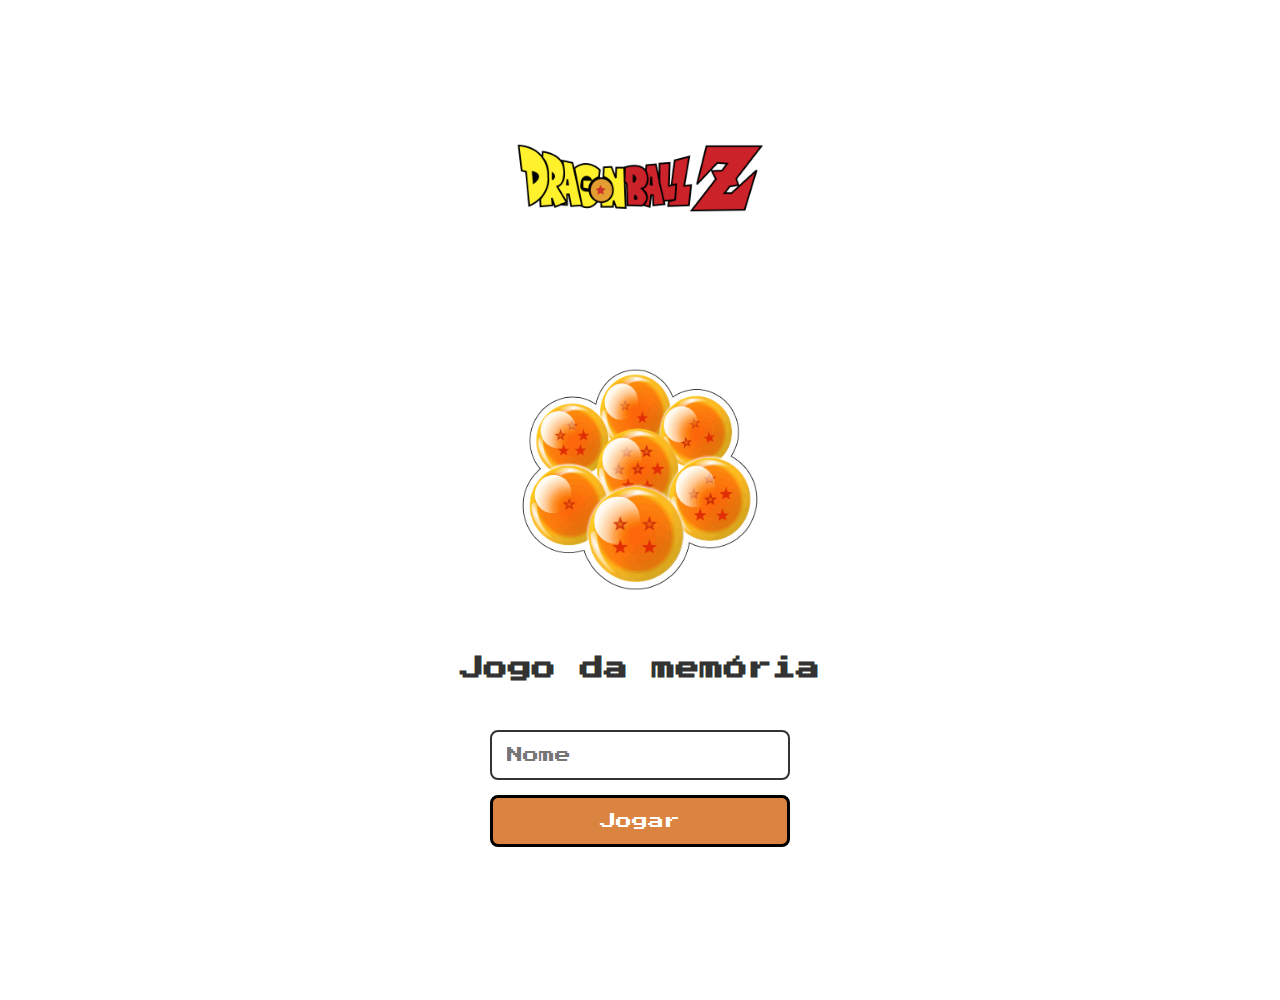
<file: index.html>
<!DOCTYPE html>
<html lang="en">

<head>
  <meta charset="UTF-8">
  <meta name="viewport" content="width=device-width, initial-scale=1.0">

  <link rel="stylesheet" href="./css/reset.css">
  <link rel="stylesheet" href="./css/login.css">

  <script defer src="./js/login.js"></script>
  <link rel="shortcut icon" href="./images/favicon.png" type="image/x-icon">
  <title>Jogo da Memória | Login</title>
</head>

<body>

  <form class="login-form">

    <div class="login__header">
      <img src="./images/logo.png" alt="logo">
      <img src="./images/esferas.png" alt="brain icon">
      <h1>Jogo da memória</h1>
    </div>

    <input type="text" placeholder="Nome" class="login__input">
    <button type="submit" class="login__button">Jogar</button>

  </form>

</body>

</html>
</file>
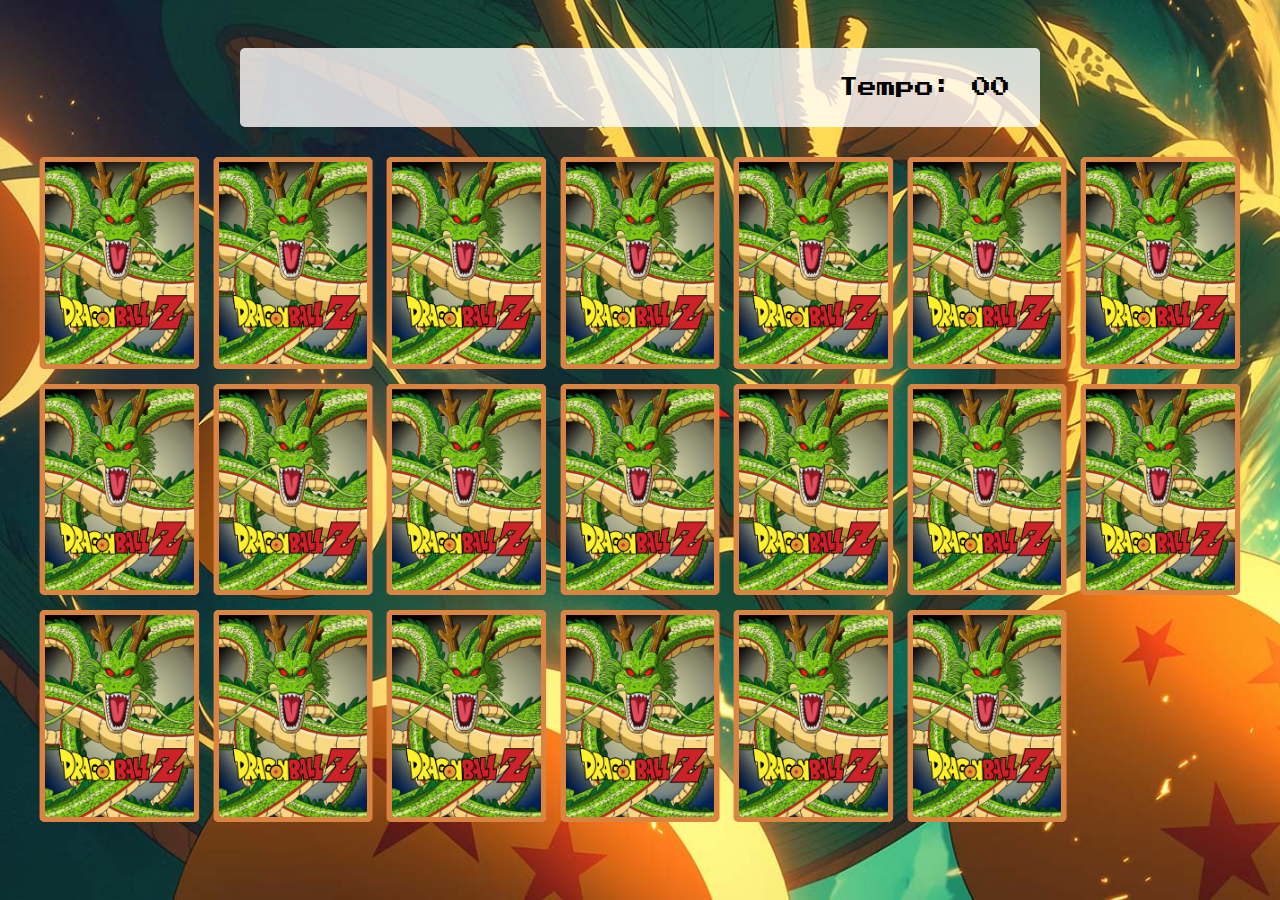
<file: pages/game.html>
<!DOCTYPE html>
<html lang="en">

<head>
  <meta charset="UTF-8">
  <meta name="viewport" content="width=device-width, initial-scale=1.0">
  <link rel="stylesheet" href="../css/reset.css">
  <link rel="stylesheet" href="../css/game.css">
  <link rel="shortcut icon" href="../images/favicon.png" type="image/x-icon">
  <script defer src="../js/game.js"></script>

  <title>Jogo da Memória</title>
</head>

<body>

  <main>
    <header>
      <span class="player"></span>
      <span>Tempo: <span class="timer">00</span></span>
    </header>

    <div class="grid"></div>
  </main>

</body>

</html>
</file>
<file: css/login.css>
.login-form {
  align-items: center;
  display: flex;
  flex-direction: column;
  height: 100vh;
  justify-content: center;
  margin-bottom: 100px;
}

.login__header {
  align-items: center;
  display: flex;
  flex-direction: column;
  justify-content: center;
  margin-bottom: 50px;
}

.login__header img {
  width: 250px;
}



.login__header h1 {
  color: #333;
  font-size: 1.5em;
}

.login__input {
  border: 2px solid #333;
  border-radius: 8px;
  color: #333;
  font-size: 1em;
  margin-bottom: 15px;
  max-width: 300px;
  outline: none;
  padding: 15px;
  width: 100%;
}

.login__button {
  background-color: #DB8442;
  border: 3px solid #000;
  border-radius: 8px;
  color: #fff;
  cursor: pointer;
  font-size: 1em;
  max-width: 300px;
  padding: 15px;
  width: 100%;
}

.login__button:disabled {
  background-color: #eee;
  border: 2px solid #969595;
  color: #aaa;
  cursor: auto;
}
</file>
<file: css/game.css>
main {
  display: flex;
  flex-direction: column;
  width: 100%;
  background-image: url('../images/bg.jpg');
  background-size: cover;
  min-height: 100vh;
  align-items: center;
  justify-content: center;
  padding: 20px 20px 50px;
}

header {
  display: flex;
  align-items: center;
  justify-content: space-between;
  background-color: rgba(255, 255, 255, 0.8);
  font-size: 1.2em;
  width: 100%;
  max-width: 800px;
  padding: 30px;
  margin: 0 0 30px;
  border-radius: 5px;
}

.grid {
  display: grid;
  grid-template-columns: repeat(7, 1fr);
  gap: 15px;
  width: 100%;
  max-width: 1200px;
  margin: 0 auto;
}

.card {
  aspect-ratio: 3/4;
  width: 100%;
  border-radius: 5px;
  position: relative;
  transition: all 400ms ease;
  transform-style: preserve-3d;
  background-color: #ccc;
}

.face {
  width: 100%;
  height: 100%;
  position: absolute;
  background-size: cover;
  background-position: center;
  border: 5px solid #DB8442;
  border-radius: 5px;
  transition: all 400ms ease;
}

.front {
  transform: rotateY(180deg);
}

.back {
  background-image: url('../images/back.png');
  backface-visibility: hidden;
}

.reveal-card {
  transform: rotateY(180deg);
}

.disabled-card {
  filter: saturate(0);
  opacity: 0.5;
}

@media screen and (max-width:920px) {
  .grid {
    grid-template-columns: repeat(5, 1fr);

  }
}
</file>
